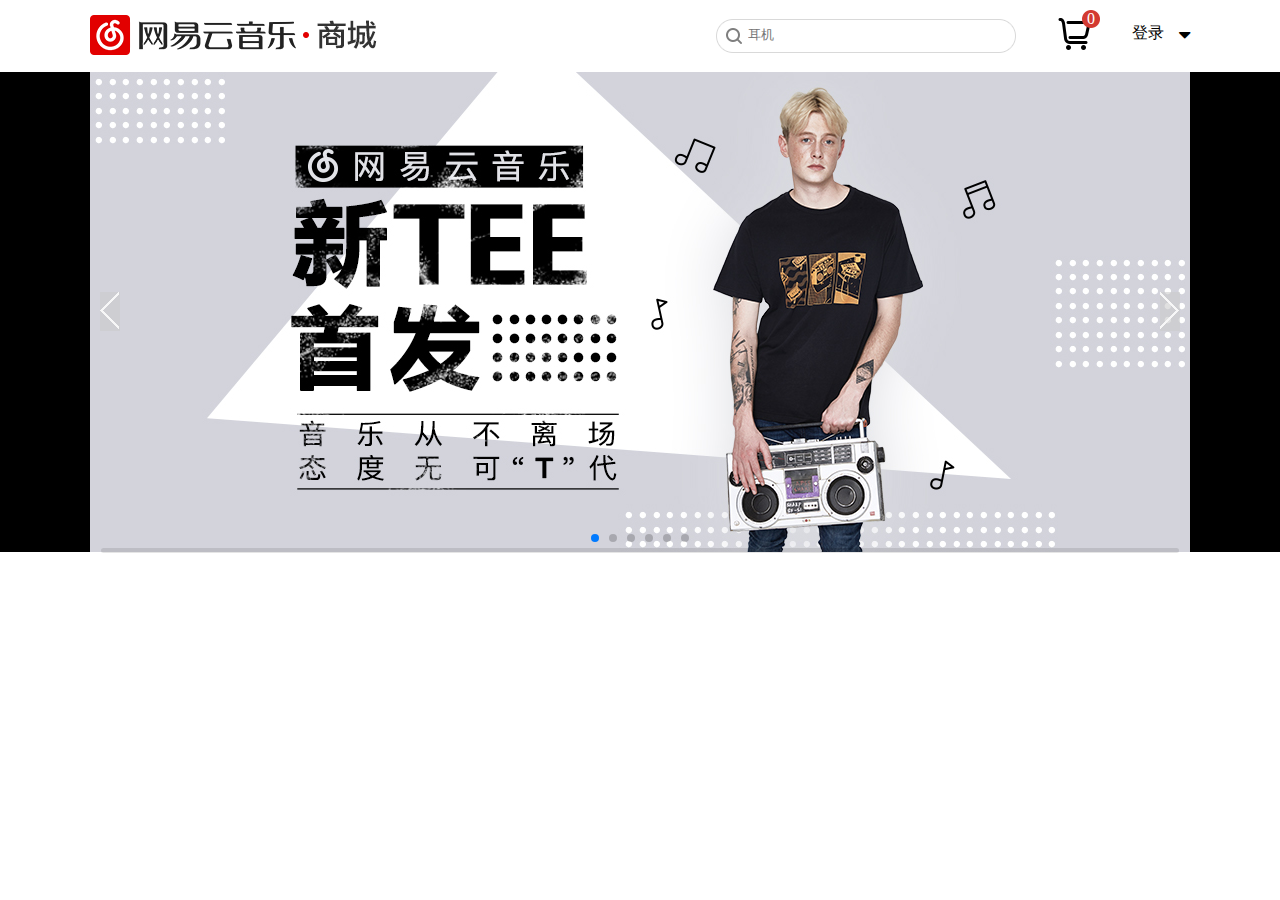
<file: shoppingMall/index.html>
<!DOCTYPE html>
<html lang="en">

<head>
    <meta charset="UTF-8">
    <meta name="viewport" content="width=device-width, initial-scale=1.0">
    <meta http-equiv="X-UA-Compatible" content="ie=edge">
    <title>Document</title>
    <link rel="stylesheet" href="css/index.css">
    <link rel="stylesheet" href="lib/css/font-awesome.min.css">
    <link rel="stylesheet" href="../dist/css/swiper.min.css">

</head>

<body>
    <!--顶部开始-->
    <div class="topbar">
        <div class="w">
            <div class="logo"></div>
            <div class="search">
                <input type="text" placeholder="耳机">
            </div>
            <div class="login">
                <div class="shopcar"></div>
                <span>0</span>
                <div class="loginUl">
                    <s>登录</s>
                    <i class="icon-caret-down"></i>
                    <ul>
                        <li></li>
                        <li>
                            <div class="li1"></div><a href="#">手机号登录</a></li>
                        <li>
                            <div class="li2"></div><a href="#">微信登录</a></li>
                        <li>
                            <div class="li3"></div><a href="#">QQ登录</a></li>
                        <li>
                            <div class="li4"></div><a href="#">新浪微博登录</a></li>
                        <li>
                            <div class="li5"></div><a href="#">网易邮箱账号</a></li>
                    </ul>
                </div>
            </div>

        </div>

    </div>
    <!--顶部结束  -->
    <!--轮播图部分开始  -->
    <div class="lbt">
        <div class="w">
            <div class="swiper-container">
                <div class="swiper-wrapper">
                    <div class="swiper-slide" data-history="1"> <img src="img/li1.jpg" alt=""></div>
                    <div class="swiper-slide" data-history="Slide 2"> <img src="img/li2.jpg" alt=""></div>
                    <div class="swiper-slide" data-history="3"> <img src="img/li3.jpg" alt=""></div>
                    <div class="swiper-slide" data-history="Slide 4"> <img src="img/li4.jpg" alt=""></div>
                    <div class="swiper-slide" data-history="5"> <img src="img/li5.jpg" alt=""></div>
                    <div class="swiper-slide" data-history="Slide 6"> <img src="img/li6.jpg" alt=""></div>

                </div>
                <!-- Add Pagination -->
                <div class="swiper-pagination"></div>
                <!-- Add Arrows -->
                <div class="swiper-button-next"></div>
                <div class="swiper-button-prev"></div>
                <div class="swiper-scrollbar"></div>
            </div>

        </div>

    </div>


    <!--轮播图部分结束  -->

</body>
<script src="lib/jquery/jquery.min.js"></script>
<script src="../dist/js/swiper.jquery.min.js"></script>
<script>
    var swiper = new Swiper('.swiper-container', {
        autoplay: 2000,
        speed: 1000,
        autoplayDisableOnInteraction: false,
        loop: true,
        pagination: '.swiper-pagination',
        paginationClickable: true,
        prevButton: '.swiper-button-prev',
        nextButton: '.swiper-button-next',
        effect: 'fade'



    });

</script>

</html>
</file>
<file: shoppingMall/css/index.css>
*{
    margin: 0;
    padding: 0;
}
ul,ol{
    list-style: none;
}

a{
    text-decoration: none;
}
img, input, button {
    border: none;
    padding: 0;
    margin: 0;
    outline-style: none;  
}

h1,
h2,
h3,
h4,
h5,
h6{
    font-weight: normal;
}
a:hover{
    text-decoration: underline;
}
.w{
    width: 1100px;
    margin: 0 auto;
}
/*顶部开始  */
.topbar{
    height: 72px;
    width: 100%;
}
.topbar .logo{
    width: 290px;
    height: 70px;
    float: left;
    background: url('../img/modules.png') 0 -48px;
}
.topbar .search{
    width: 300px;
    height: 36px;
    float: left;
    margin-left: 336px;
    margin-top: 18px;
    background: url('../img/modules.png') 0 0;
}
.topbar .search input{
    height: 28px;
    width: 236px;
    margin-left: 32px;
    margin-top: 2px;
}
.topbar .login{
    width: 132px;
    height: 32px;
    float: right;
    margin-top: 18px;
    position: relative;
}
.topbar .login .shopcar{
    width: 36px;
    height: 36px;
    background: url('../img/modules.png') -111px -160px;
}
.topbar .login span{
    display: block;
    position: absolute;
    left: 24px;
    top:-8px;
    width: 18px;
    height: 18px;
    line-height: 18px;
    text-align: center;
    color: white;
    background: url('../img/modules.png') -156px -158px;
}
.topbar .login .loginUl{
    width: 58px;
    height: 32px;
    position: absolute;
    right: 0;
    top:0;
}
.topbar .login .loginUl s{
    font-style: normal;
    margin-top: 5px;
    text-decoration: none;
    position: absolute;
}
.topbar .login .loginUl i{
    font-size: 20px;
    position: absolute;
    right: 0;
    top:7px;
}

.topbar .login .loginUl:hover ul{
    display: block;
}
.topbar .login .loginUl:hover i{
    transform: rotate(180deg);
}
.topbar .login .loginUl ul{
    width: 150px;
    height: 188px;
    border: 1px solid #ccc;
    border-top: 0;
    position: absolute;
    top:32px;
    right:-32px;
    display: none; 
    z-index: 2;
}

.topbar .login .loginUl ul li:first-child{
    background: url('../img/modules.png') 0 -128px;
    left: -1px;
    width: 152px;
    height: 25px;
}
.topbar .login .loginUl ul li{
    width: 160px;
    height: 32px;
    font-size: 12px;
    line-height: 32px;
    position: relative;
    left: 20px;
}
.topbar .login .loginUl ul li a{
     color:black;
    position: absolute;
    left: 35px;
}
.topbar .login .loginUl ul .li1,
.li2,
.li3,
.li4,
.li5 {
    width: 17px;
    height: 18px;
    position: absolute;
    left: 0px;
    top:8px;
}
.topbar .login .loginUl ul .li1{
     background: url("../../img/toplist.png") no-repeat -2px -3px;
}
.topbar .login .loginUl ul .li2{
    background: url("../../img/toplist.png") no-repeat -20px -22px;  
}
.topbar .login .loginUl ul .li3{
    background: url("../../img/toplist.png") no-repeat -20px -40px; 
}
.topbar .login .loginUl ul .li4{
     background: url("../../img/toplist.png") no-repeat 0px -23px;
}
.topbar .login .loginUl ul .li5{
    background: url("../../img/toplist.png") no-repeat -2px -42px;
}
/*顶部结束  */
/*轮播图部分开始  */
.lbt{
    width: 100%;
    height: 480px;
     background-color: black; 
}
.lbt .swiper-button-next{
     width: 20px; 
     height: 39px; 
     /* position: absolute; 
    right: -30px; */
   background: url('../img/pointlist.png') -58px -12px rgba(204,204,204, .6);
   /* background-color: rgba(204,204,204, .6); */
    /* z-index: 1000; */
}
.lbt .swiper-button-prev{
     width: 20px; 
     height: 39px; 
     /* position: absolute; 
     left: -30px; 
     z-index: 1000; */
     background: url('../img/pointlist.png') -10px -12px rgba(204,204,204, .6);
      /* background-color: rgba(204,204,204, .6); */
}

/*轮播图部分结束  */
</file>
